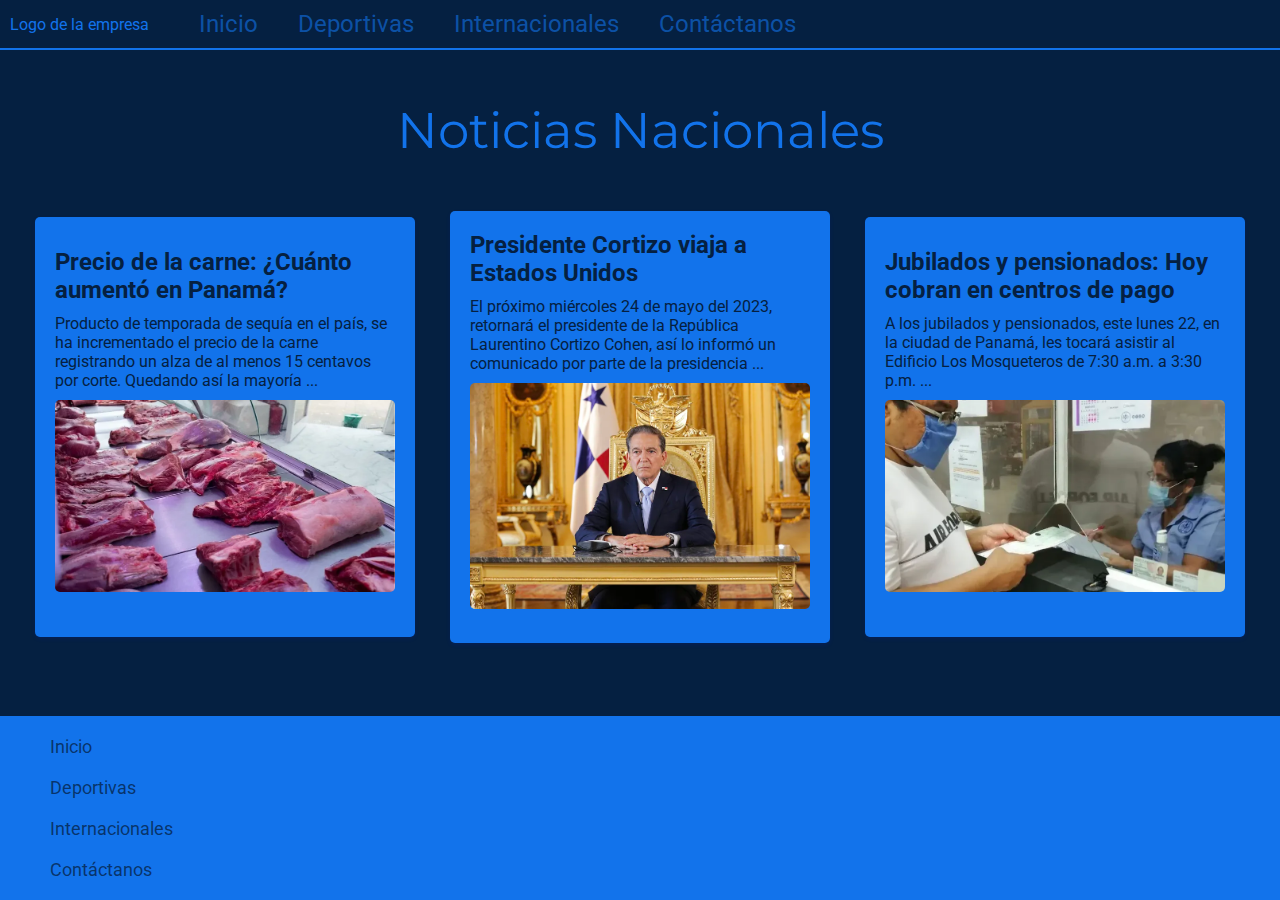
<file: index.html>
<!DOCTYPE html>
<html lang="en">
  <head>
    <meta charset="UTF-8" />
    <meta http-equiv="X-UA-Compatible" content="IE=edge" />
    <meta name="viewport" content="width=device-width, initial-scale=1.0" />
    <link rel="stylesheet" href="https://fonts.googleapis.com/css2?family=Roboto:wght@400;700&display=swap">
    <link rel="stylesheet" href="./styles/utils.css" />
    <link rel="stylesheet" href="./styles/home.css" />
    <title>Inicio</title>
  </head>
  <body>
    <nav class="flex bg-blueDark border-b mb-5">
      <div class="logo">Logo de la empresa</div>
      <ul class="flex gap-2 navbar-links">
        <li><a href="#">Inicio</a></li>
        <li><a href="#">Deportivas</a></li>
        <li><a href="#">Internacionales</a></li>
        <li><a href="#">Contáctanos</a></li>
      </ul>
    </nav>
    <main class="mb-5">
      <h1 class="title text-center mb-5">Noticias Nacionales</h1>
      <section class="noticias flex flex-center tex-center">
        <div class="card">
          <h2 class="card-title">
            Precio de la carne: ¿Cuánto aumentó en Panamá?
          </h2>
          <div class="card-content">
            <p>
              Producto de temporada de sequía en el país, se ha incrementado el
              precio de la carne registrando un alza de al menos 15 centavos por
              corte. Quedando así la mayoría ...
            </p>
            <img
              class="card-image"
              src="./assets/aumento_precio_carne.webp"
              alt="Carne"
            />
          </div>
        </div>
        <div class="card">
          <h2 class="card-title">Presidente Cortizo viaja a Estados Unidos</h2>
          <div class="card-content">
            <p>
              El próximo miércoles 24 de mayo del 2023, retornará el presidente
              de la República Laurentino Cortizo Cohen, así lo informó un
              comunicado por parte de la presidencia ...
            </p>
            <img
              src="./assets/presidente_panama.webp"
              alt="Presidente Panama"
            />
          </div>
        </div>
        <div class="card">
          <h2 class="card-title">
            Jubilados y pensionados: Hoy cobran en centros de pago
          </h2>
          <div class="card-content">
            <p>
              A los jubilados y pensionados, este lunes 22, en la ciudad de
              Panamá, les tocará asistir al Edificio Los Mosqueteros de 7:30
              a.m. a 3:30 p.m. ...
            </p>
            <img src="./assets/jubilados.webp" alt="Card Image" />
          </div>
        </div>
      </section>
    </main>
    <footer class="bg-blue">
      <ul class="flex flex-column gap-2 footer-links">
        <li><a href="#">Inicio</a></li>
        <li><a href="#">Deportivas</a></li>
        <li><a href="#">Internacionales</a></li>
        <li><a href="#">Contáctanos</a></li>
      </ul>
    </footer>
  </body>
</html>
</file>
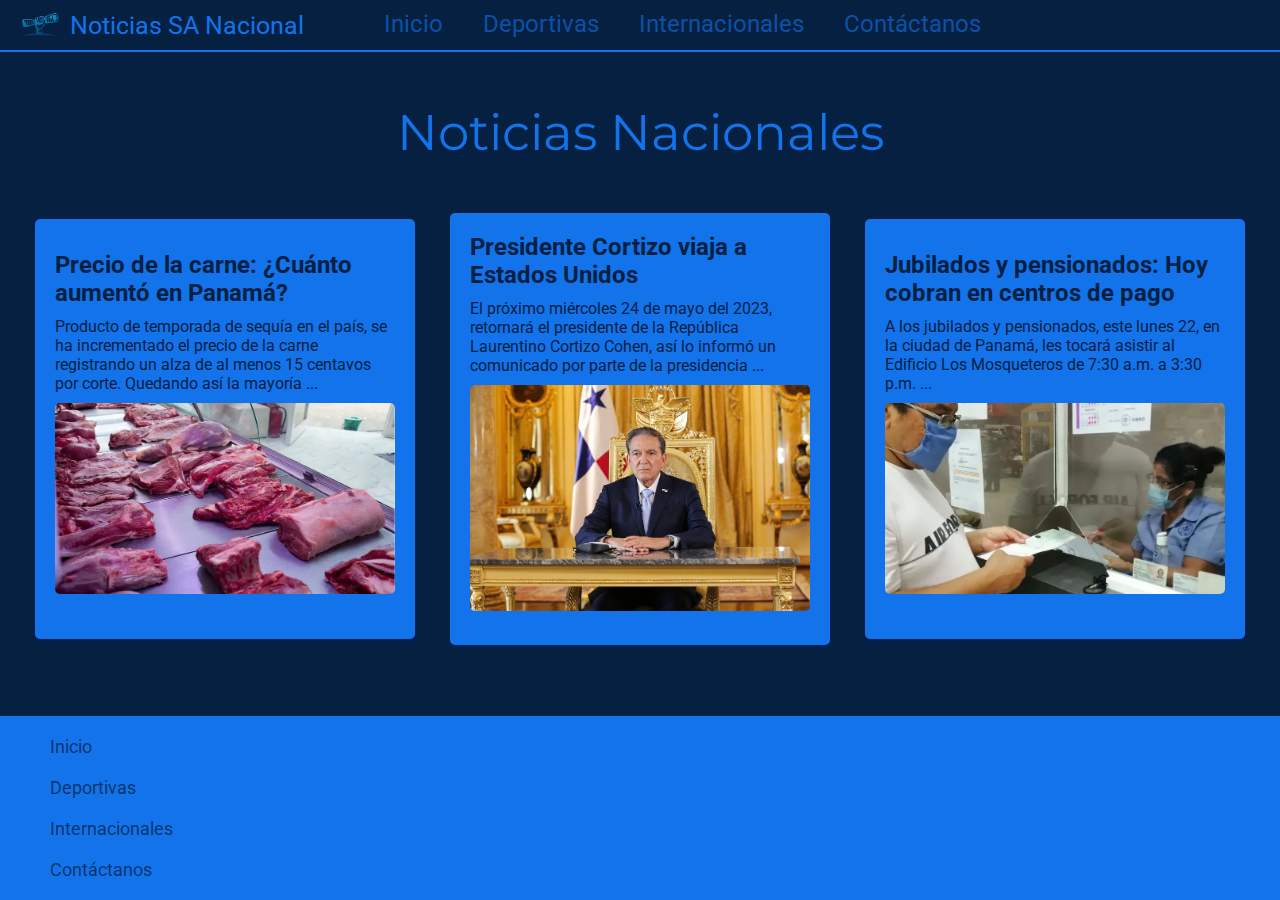
<file: home.html>
<!DOCTYPE html>
<html lang="en">
  <head>
    <meta charset="UTF-8" />
    <meta http-equiv="X-UA-Compatible" content="IE=edge" />
    <meta name="viewport" content="width=device-width, initial-scale=1.0" />
    <link
      rel="stylesheet"
      href="https://fonts.googleapis.com/css2?family=Roboto:wght@400;700&display=swap"
    />
    <link rel="stylesheet" href="./styles/utils.css" />
    <link rel="stylesheet" href="./styles/home.css" />
    <link rel="icon" type="image/x-icon" href="./assets/logo.ico">
    <title>Inicio</title>
  </head>
  <body>
    <header>
      <nav class="flex bg-blueDark border-b mb-5">
        <div>
          <a class="logo" href="./home.html">
            <div class="logo-image">
              <img src="./assets/logo.png" alt="">
            </div>
            <p class="company-name">Noticias SA Nacional</p>
          </a>
        </div>
        
        <ul class="flex gap-2 navbar-links">
          <li><a href="./home.html">Inicio</a></li>
          <li><a href="./pages/deportivos.html">Deportivas</a></li>
          <li><a href="./pages/internacional.html">Internacionales</a></li>
          <li><a href="./pages/contactenos.html">Contáctanos</a></li>
        </ul>
      </nav>
    </header>
    <main class="mb-5">
      <h1 class="title text-center mb-5">Noticias Nacionales</h1>
      <section class="noticias flex flex-center tex-center">
        <div class="card">
          <h2 class="card-title">
            Precio de la carne: ¿Cuánto aumentó en Panamá?
          </h2>
          <div class="card-content">
            <p>
              Producto de temporada de sequía en el país, se ha incrementado el
              precio de la carne registrando un alza de al menos 15 centavos por
              corte. Quedando así la mayoría ...
            </p>
            <img
              class="card-image"
              src="./assets/aumento_precio_carne.webp"
              alt="Carne"
            />
          </div>
        </div>
        <div class="card">
          <h2 class="card-title">Presidente Cortizo viaja a Estados Unidos</h2>
          <div class="card-content">
            <p>
              El próximo miércoles 24 de mayo del 2023, retornará el presidente
              de la República Laurentino Cortizo Cohen, así lo informó un
              comunicado por parte de la presidencia ...
            </p>
            <img
              src="./assets/presidente_panama.webp"
              alt="Presidente Panama"
            />
          </div>
        </div>
        <div class="card">
          <h2 class="card-title">
            Jubilados y pensionados: Hoy cobran en centros de pago
          </h2>
          <div class="card-content">
            <p>
              A los jubilados y pensionados, este lunes 22, en la ciudad de
              Panamá, les tocará asistir al Edificio Los Mosqueteros de 7:30
              a.m. a 3:30 p.m. ...
            </p>
            <img src="./assets/jubilados.webp" alt="Card Image" />
          </div>
        </div>
      </section>
    </main>
    <footer class="bg-blue">
      <ul class="flex flex-column gap-2 footer-links">
        <li><a href="./home.html">Inicio</a></li>
        <li><a href="./pages/deportivos.html">Deportivas</a></li>
        <li><a href="./pages/internacional.html">Internacionales</a></li>
        <li><a href="./pages/contactenos.html">Contáctanos</a></li>
      </ul>
    </footer>
  </body>
</html>
</file>
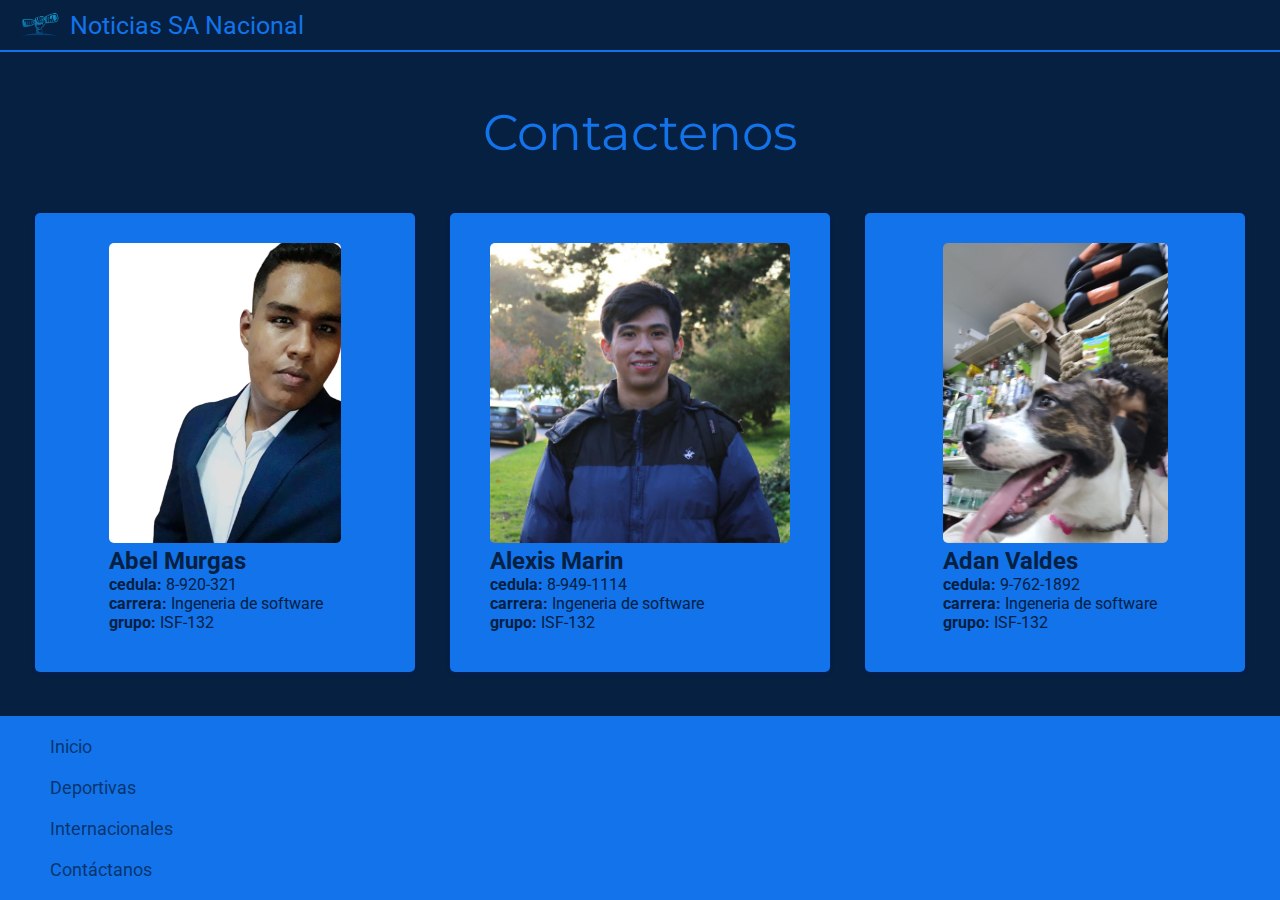
<file: pages/contactenos.html>
<!DOCTYPE html>
<html>
  <head>
    <title>Contactenos</title>
  </head>
  <link
    rel="stylesheet"
    href="https://fonts.googleapis.com/css2?family=Roboto:wght@400;700&display=swap"
  />
  <link rel="stylesheet" href="../styles/home.css" />
  <link rel="stylesheet" href="../styles/utils.css" />
  <link rel="icon" type="image/x-icon" href="../assets/logo.ico" />
  <body>
    <header>
      <nav class="flex bg-blueDark border-b mb-5">
        <div>
          <a class="logo" href="../home.html">
            <div class="logo-image">
              <img src="../assets/logo.png" alt="" />
            </div>
            <p class="company-name">Noticias SA Nacional</p>
          </a>
        </div>
      </nav>
    </header>

    <main class="mb-5">
      <h1 class="title text-center mb-5">Contactenos</h1>
      <section class="noticias flex flex-center tex-center">
        <div class="card">
          <div class="card-content">
            <img
              class="card-image"
              src="../assets/perfil_abel.png"
              alt="Abel Murgas"
            />
            <h2 class="card-title">Abel Murgas</h2>
            <p>
              <strong>cedula:</strong> 8-920-321 <br />
              <strong>carrera:</strong> Ingeneria de software <br />
              <strong>grupo:</strong> ISF-132
            </p>
          </div>
        </div>
        <div class="card">
          <div class="card-content">
            <img
              class="card-image"
              src="../assets/perfil_alexis.jpeg"
              alt="Alexis Marin"
            />
            <h2 class="card-title">Alexis Marin</h2>
            <p>
              <strong>cedula:</strong> 8-949-1114 <br />
              <strong>carrera:</strong> Ingeneria de software<br />
              <strong>grupo:</strong> ISF-132
            </p>
          </div>
        </div>
        <div class="card">
          <div class="card-content">
            <img
              class="card-image"
              src="../assets/perfil_adan.jpeg"
              alt="Adan Valdes"
            />
            <h2 class="card-title">Adan Valdes</h2>
            <p>
              <strong>cedula:</strong> 9-762-1892 <br />
              <strong>carrera:</strong> Ingeneria de software<br />
              <strong>grupo:</strong> ISF-132
            </p>
          </div>
        </div>
      </section>
    </main>

    <footer class="bg-blue">
      <ul class="flex flex-column gap-2 footer-links">
        <li><a href="../home.html">Inicio</a></li>
        <li><a href="./deportivos.html">Deportivas</a></li>
        <li><a href="./internacional.html">Internacionales</a></li>
        <li><a href="./contactenos.html">Contáctanos</a></li>
      </ul>
    </footer>
  </body>
</html>
</file>
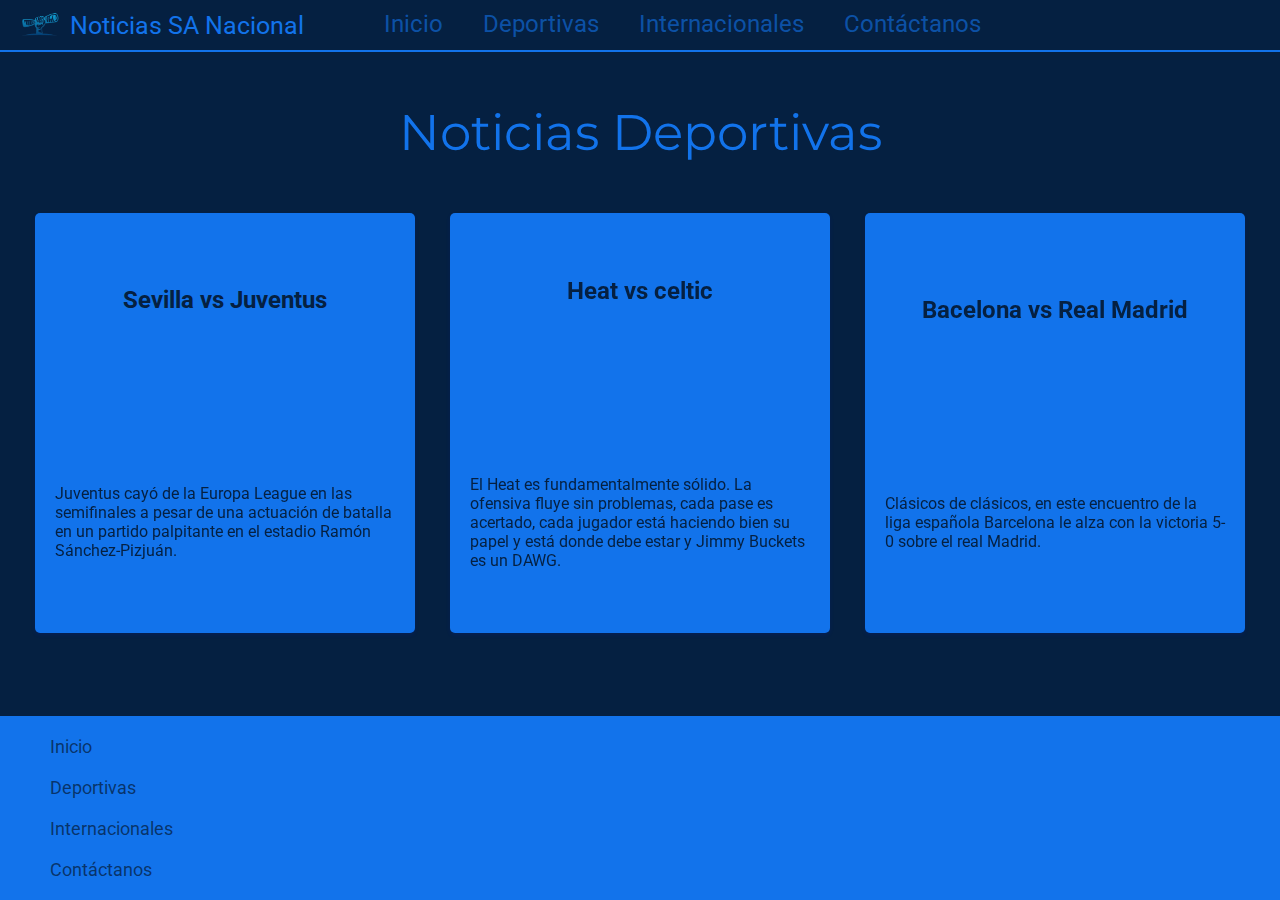
<file: pages/deportivos.html>
<!DOCTYPE html>
<html>
  <head>
    <title>Noticias Deportivas</title>
  </head>
  <link
    rel="stylesheet"
    href="https://fonts.googleapis.com/css2?family=Roboto:wght@400;700&display=swap"
  />
  <link rel="stylesheet" href="../styles/utils.css" />
  <link rel="stylesheet" href="../styles/home.css" />
  <link rel="icon" type="image/x-icon" href="../assets/logo.ico" />
  <body>
    <header>
      <nav class="flex bg-blueDark border-b mb-5">
        <div>
          <a class="logo" href="../home.html">
            <div class="logo-image">
              <img src="../assets/logo.png" alt="" />
            </div>
            <p class="company-name">Noticias SA Nacional</p>
          </a>
        </div>
        <ul class="flex gap-2 navbar-links">
          <li><a href="../home.html">Inicio</a></li>
          <li><a href="./deportivos.html">Deportivas</a></li>
          <li><a href="./internacional.html">Internacionales</a></li>
          <li><a href="./contactenos.html">Contáctanos</a></li>
        </ul>
      </nav>
    </header>

    <main>
      <section class="titulo mb-5">
        <h1 class="title">Noticias Deportivas</h1>
      </section>
      <section class="flex flex-center color-blue">
        <div class="card">
          <h2 class="card-title">Sevilla vs Juventus</h2>
          <iframe
            width="auto"
            height="auto"
            src="https://www.youtube.com/embed/7AB3CjPo36Q"
            class="mb-2"
          >
          </iframe>
          <p>Juventus cayó de la Europa League en las semifinales a pesar de una actuación de batalla en un partido palpitante en el estadio Ramón Sánchez-Pizjuán.</p>
        </div>

        <div class="card">
          <h2 class="card-title">Heat vs celtic</h2>
          <iframe
            width="auto"
            height="auto"
            src="https://www.youtube.com/embed/p0MGwdLcmgU"
            class="mb-2"
          >
          </iframe>
          <p>El Heat es fundamentalmente sólido. La ofensiva fluye sin problemas, cada pase es acertado, cada jugador está haciendo bien su papel y está donde debe estar y Jimmy Buckets es un DAWG.</p>
        </div>
        <div class="card">
          <h2 class="card-title">Bacelona vs Real Madrid</h2>
          <iframe
            width="auto"
            height="auto"
            src="https://www.youtube.com/embed/5mLnuCORMrU"
            class="mb-2"
          >
          </iframe>
          <p>Clásicos de clásicos, en este encuentro de la liga española Barcelona le alza con la victoria 5-0 sobre el real Madrid.</p>
        </div>
      </section>
    </main>

    <footer class="bg-blue">
      <ul class="flex flex-column gap-2 footer-links">
        <li><a href="../home.html">Inicio</a></li>
        <li><a href="./deportivos.html">Deportivas</a></li>
        <li><a href="./internacional.html">Internacionales</a></li>
        <li><a href="./contactenos.html">Contáctanos</a></li>
      </ul>
    </footer>
  </body>
</html>
</file>
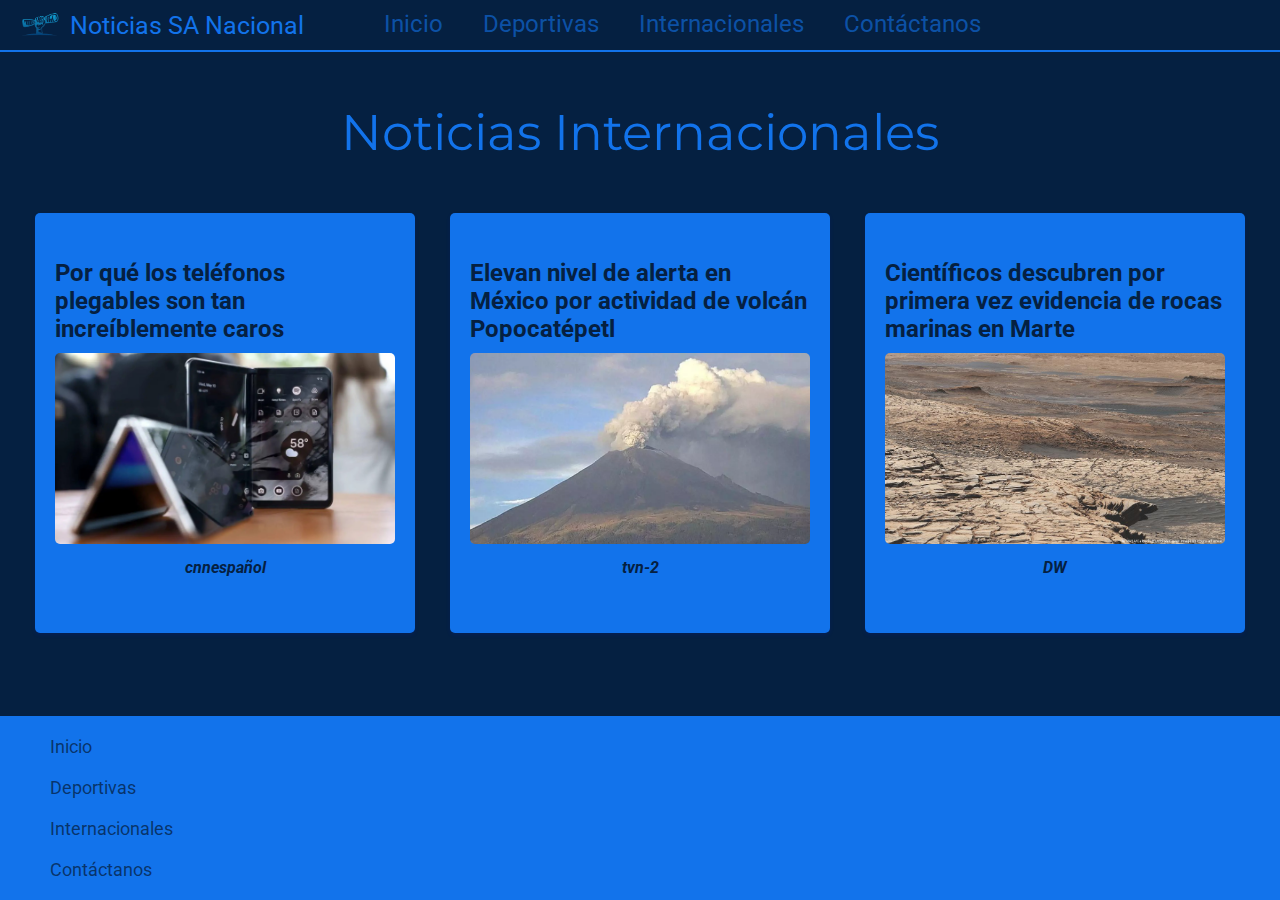
<file: pages/internacional.html>
<!DOCTYPE html>
<html lang="en">
  <head>
    <meta charset="UTF-8" />
    <meta http-equiv="X-UA-Compatible" content="IE=edge" />
    <meta name="viewport" content="width=device-width, initial-scale=1.0" />
    <title>Noticias Internacionales</title>
    <link
      rel="stylesheet"
      href="https://fonts.googleapis.com/css2?family=Roboto:wght@400;700&display=swap"
    />
    <link rel="stylesheet" href="../styles/utils.css" />
    <link rel="stylesheet" href="../styles/home.css" />
    <link rel="stylesheet" href="../styles/internacional.css" />
    <link rel="icon" type="image/x-icon" href="../assets/logo.ico" />
    <style>
      hr.blanco {
        border: 1px solid rgb(255, 255, 255);
      }
    </style>
  </head>
  <body>
    <header>
      <nav class="flex bg-blueDark border-b mb-5">
        <div>
          <a class="logo" href="../home.html">
            <div class="logo-image">
              <img src="../assets/logo.png" alt="" />
            </div>
            <p class="company-name">Noticias SA Nacional</p>
          </a>
        </div>
        <ul class="flex gap-2 navbar-links">
          <li><a href="../home.html">Inicio</a></li>
          <li><a href="./deportivos.html">Deportivas</a></li>
          <li><a href="./internacional.html">Internacionales</a></li>
          <li><a href="./contactenos.html">Contáctanos</a></li>
        </ul>
      </nav>
    </header>

    <main>
      <h1 class="title text-center mb-5">Noticias Internacionales</h1>
      <section class="noticias flex flex-center tex-center">
        <a class="card"
          href="https://cnnespanol.cnn.com/2023/05/21/por-que-los-telefonos-plegables-son-tan-increiblemente-caros/"
        >
          <div>
            <h2 class="card-title">
              Por qué los teléfonos plegables son tan increíblemente caros
            </h2>
            <div class="card-content">
              <img src="../assets/telefono.jpg" class="card-image" />
              <p class="referencia-noticiero">cnnespañol</p>
            </div>
          </div>
        </a>

        <a class="card"
          href="https://www.tvn-2.com/mundo/norteamerica/elevan-nivel-alerta-mexico-actividad-volcan-popocatepetl_1_2054085.html"
        >
          <div>
            <h2 class="card-title">
              Elevan nivel de alerta en México por actividad de volcán
              Popocatépetl
            </h2>
            <div class="card-content">
              <img src="../assets/volcan.png" class="card-image" />
              <p class="referencia-noticiero">tvn-2</p>
            </div>
          </div>
        </a>

        <a class="card"
          href="https://www.dw.com/es/cient%C3%ADficos-descubren-por-primera-vez-evidencia-de-rocas-marinas-en-marte/a-65679787"
        >
          <div>
            <h2 class="card-title">
              Científicos descubren por primera vez evidencia de rocas marinas
              en Marte
            </h2>
            <div class="card-content">
              <img src="../assets/marte.jpg" class="card-image" />
              <p class="referencia-noticiero">DW</p>
            </div>
          </div>
        </a>
      </section>
    </main>

    <footer class="bg-blue">
      <ul class="flex flex-column gap-2 footer-links">
        <li><a href="../home.html">Inicio</a></li>
        <li><a href="./deportivos.html">Deportivas</a></li>
        <li><a href="./internacional.html">Internacionales</a></li>
        <li><a href="./contactenos.html">Contáctanos</a></li>
      </ul>
    </footer>
  </body>
</html>
</file>
<file: styles/utils.css>
/* Este documento es para clases de utilidades */

/* se import el font montserrat para utilizarlo en los titulos */
@import url('https://fonts.googleapis.com/css2?family=Montserrat&display=swap');

.title{
  font-family: 'Montserrat', sans-serif;
  text-align: center;
  font-size: 50px;
  color: #1273eb;
} 

.flex {
  display: flex;
}

.flex-column {
  flex-direction: column;
}

.flex-center {
  justify-content:space-evenly;
  align-items: center;
}

.text-center {
  text-align: center;
}

.gap-2 {
  gap: 20px;
}

.bg-blueDark {
  background-color: #052041;
}

.bg-blue {
  background-color: #1273EB;
}

.border-b {
  border-bottom: #1273EB solid 2px;
}

.color-blue{
  color:#1273EB ;
}

.mb-5 {
  margin-bottom: 50px;
}

.mb-2{
  margin-bottom: 20px;
}

strong {
  font-weight: bold;
}
</file>
<file: styles/internacional.css>
.referencia-noticiero{
  margin-top: 10px;
  text-align: center;
  font-weight: bold;
  font-style: oblique;
}
</file>
<file: styles/home.css>
* {  /* Se resetea los estilos por defecto*/
  margin: 0;
  padding: 0;
  border: 0;
  font-size: 100%;
  font: inherit;
  vertical-align: baseline;
  box-sizing: border-box;
  font-family: 'Roboto', sans-serif; /* se guarda el font-family para todo */
}

html, body {
  height: 100%; /* se usa la pagina completa */
}

body {
  background-color: #052041;
  color: #052041;
}

/* se quita la decoracion producida por los link */
a{ 
  text-decoration: none; 
}

a:visited{
  color: inherit;
}

/* --- Navbar styles --- */
nav {
  padding: 10px;
}

.logo{
  display: flex;
  justify-content: center;
  align-items: center;
  margin-right: 40px;
  color: #1273EB;
  text-decoration: none;
}

.logo-image{
  width: 60px;
}

.logo-image img{
  width: 100%;
}

.navbar-links {
  list-style-type: none;
}

.navbar-links li a {
  font-size: 24px;
  padding: 10px;
  text-decoration: none;
  color: #1274eb9b;
}

.navbar-links li a:hover {
  background-color: #082f5e;
  color: #1273EB;
}

.company-name{
  color: #1273EB;
  font-size: 25px;
  margin-right: 30px;
}

/* --- main content --- */

.card {
  display: flex;
  flex-direction: column;
  align-items: center;
  justify-content: center;
  width: 380px;
  min-height: 420px;
  background-color: #1273EB;
  color: #052041;
  border-radius: 5px;
  padding: 20px;
  box-shadow: 0 2px 4px rgba(21, 25, 255, 0.1);
  transition: transform 0.3s ease;
}

.card-title {
  font-size: 24px;
  font-weight: bold;
  margin-top: 0;
}

.card-content {
  margin-top: 10px;
  margin-bottom: 10px;
}

.card-content p {
  margin-bottom: 10px;
}

.card-content img {
  width: 100%;
  max-height: 300px;
  border-radius: 5px;
}

a.card:hover {
  transform: translateY(-10px);
}

/* --- footer styles --- */
footer {
  padding: 20px 40px;
  position: absolute;
  bottom: 0;
  width: 100%;
}

.footer-links {
  list-style-type: none;
}

.footer-links li a {
  font-size: 18px;
  padding: 10px;
  text-decoration: none;
  color: #052041c1;
}

.footer-links li a:hover {
  color: #052041;
}
</file>
